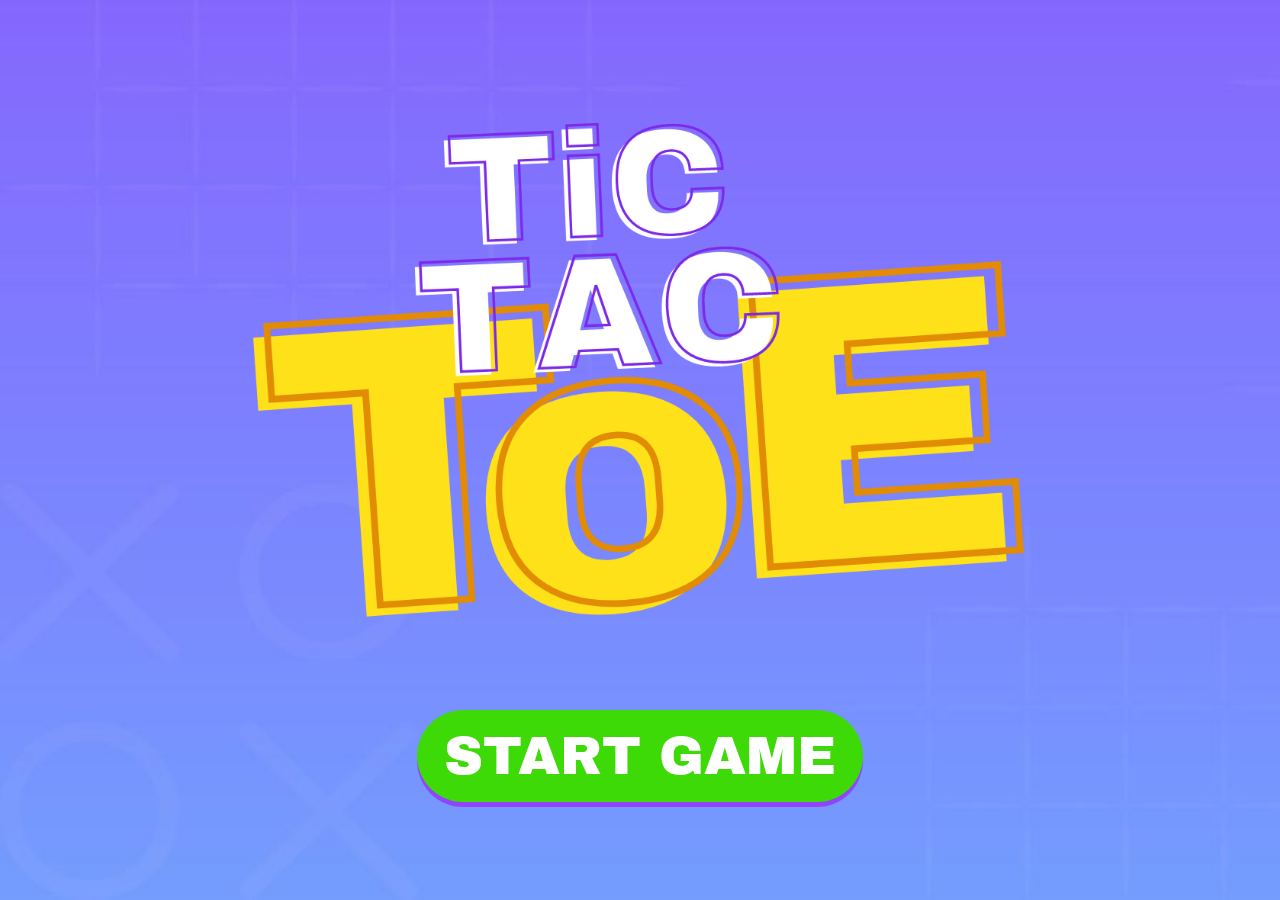
<file: index.html>
<!DOCTYPE html>
<html lang="en">
<head>
    <meta charset="UTF-8">
    <meta http-equiv="X-UA-Compatible" content="IE=edge">
    <meta name="viewport" content="initial-scale=1.0">
    <link rel="stylesheet" href="./styles/styles.css">
    <script type="" src="./script/index.js" defer ></script>
    <title>Tic Tac Toe</title>
</head>

<body>
    <main id="title">
        <img class="title" src="./assets/tictactoe.png" alt="game-title">
        <button class="button start" data-start>START GAME</button>

        <div class="player-select" data-player-select>
            <div>
                <button class="button first-player" data-first-player>X</button>
                <h3>or</h3>
                <button class="button first-player" data-first-player>O</button>
            </div>
            
            <p>CHOOSE WHO PLAYS FIRST</p>
        </div>
        
    </main>
</body>
</html>
</file>
<file: styles/styles.css>
@import url("https://fonts.googleapis.com/css2?family=Archivo+Black&family=Archivo:ital,wght@0,100;0,200;0,300;0,400;0,500;0,600;0,700;0,800;0,900;1,100;1,200;1,300;1,400;1,500;1,600;1,700;1,800;1,900&display=swap");
@import url("https://fonts.googleapis.com/css2?family=Archivo+Black&family=Archivo:ital,wght@0,100;0,200;0,300;0,400;0,500;0,600;0,700;0,800;0,900;1,100;1,200;1,300;1,400;1,500;1,600;1,700;1,800;1,900&display=swap");
@import url("https://fonts.googleapis.com/css2?family=Archivo+Black&family=Archivo:ital,wght@0,100;0,200;0,300;0,400;0,500;0,600;0,700;0,800;0,900;1,100;1,200;1,300;1,400;1,500;1,600;1,700;1,800;1,900&display=swap");
#title {
  background-image: url(../assets/bg1.jpg);
  flex-direction: column;
  justify-content: center;
  width: 100%;
}

.title {
  margin-bottom: 8vmin;
  height: 60vmin;
}

.player-select {
  display: none;
}
.player-select div {
  display: inline-flex;
  align-items: center;
}
.player-select p {
  padding: 20px 0;
}

main {
  background-image: url(../assets/bg2.jpg);
  background-repeat: no-repeat;
  background-size: cover;
  display: flex;
  justify-content: flex-start;
  align-items: center;
  width: 100%;
  height: 100%;
  padding: 20px;
}

.column1 {
  width: 50%;
  padding: 0 100px;
  display: flex;
  flex-direction: column;
  justify-content: center;
  align-items: center;
}

.player {
  width: fit-content;
  margin: 20px auto 40px auto;
  padding: 30px;
  border-radius: 25px;
  background-color: rgba(162, 125, 255, 0.4);
  position: relative;
}
.player .player-icon {
  width: 30vmin;
}

.stars {
  width: 300px;
  z-index: 1;
  margin-bottom: -70px;
  position: relative;
  display: none;
}

.draw {
  position: absolute;
  top: 100px;
  left: 0;
  right: 0;
  -webkit-text-fill-color: transparent;
  -webkit-text-stroke-width: 3px;
  -webkit-text-stroke-color: white;
  text-shadow: 6px 6px #BC80FF;
  visibility: hidden;
}

.icon {
  width: 5vmin;
  height: 5vmin;
  margin-top: 8px;
}

.button.prev {
  background-color: #FB94FF;
}
.button.next {
  background-color: #6BB8FE;
}
.button.history {
  font-size: 1rem;
  text-transform: uppercase;
}

.board {
  width: 80vmin;
  height: 80vmin;
  display: grid;
  grid-template-rows: 1fr 1fr 1fr;
  background-color: rgba(162, 125, 255, 0.4);
  border-radius: 25px;
  padding: 30px 20px;
  grid-gap: 2vmin;
}

.row {
  display: grid;
  grid-template-columns: 1fr 1fr 1fr;
  grid-gap: 2vmin;
}

.cell {
  border: 2px solid #9044FE;
  border-radius: 25px;
  background-color: white;
  cursor: pointer;
  justify-content: center;
  align-items: center;
  font-size: 15vmin;
  transition-property: all;
  transition-duration: 0.3s;
  transition-timing-function: ease-in-out;
}
.cell:hover {
  background-color: #6BB8FE;
  border: 2px solid #00C4CC;
}

#history {
  display: none;
  flex-direction: column;
  align-items: center;
  justify-content: flex-start;
  width: 50vmin;
  height: 90%;
  position: absolute;
  right: 2%;
  top: 5%;
  border-radius: 25px;
  border: 5px solid #9044FE;
  padding: 50px 0 30px 0;
  background-color: #A27DFE;
  overflow: scroll;
  -ms-overflow-style: none;
  scrollbar-width: none;
}
#history::-webkit-scrollbar {
  display: none;
}
#history ol {
  width: 80%;
}
#history li {
  display: flex;
  justify-content: space-between;
  padding: 10px 20px;
  border-radius: 25px;
  border: 2px solid #9044FE;
  margin-top: 20px;
  background-color: #3EDA08;
  text-align: left;
  list-style: none;
}

.exit-modal {
  position: fixed;
  right: 20px;
  top: 5px;
  z-index: 1;
  font-size: 50px;
  background-color: transparent;
  border: none;
  opacity: 70%;
  cursor: pointer;
}

* {
  margin: 0;
  padding: 0;
  box-sizing: border-box;
  color: white;
  font-family: "Archivo Black", sans-serif;
  text-align: center;
}

body {
  width: 100vw;
  height: 100vh;
}

h1 {
  font-size: 4rem;
}

h3 {
  font-size: 5vmin;
}

p, li {
  font: 500 4vmin "Archivo", sans-serif;
}

.button {
  margin: 0 20px;
  font-size: 6vmin;
  padding: 15px 25px;
  border: 2px solid transparent;
  background-color: #3EDA08;
  border-radius: 100px;
  box-shadow: 0 5px #9044FE;
  grid-area: button;
  cursor: pointer;
  transition-property: all;
  transition-duration: 0.3s;
  transition-timing-function: ease-in-out;
}
.button:hover {
  box-shadow: none;
  border: 2px solid #9044FE;
  transform: translateY(5px);
}

/*# sourceMappingURL=styles.css.map */
</file>
